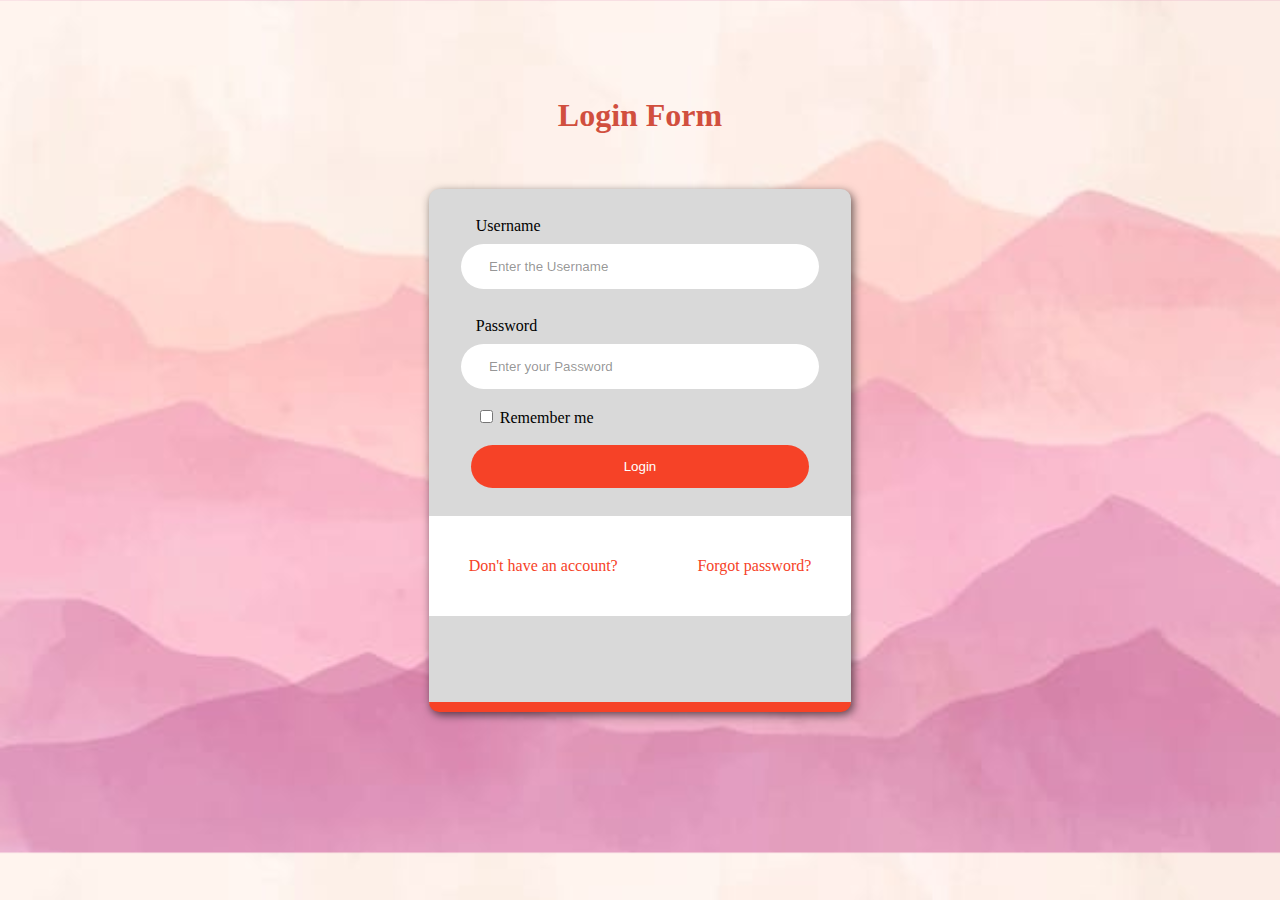
<file: basic login page/index.html>
<!DOCTYPE html>
<html lang="en">

    <head>
        <meta charset="UTF-8">
        <meta name="viewport" content="width=device-width, initial-scale=1.0">
        <title>Login page</title>
        <link rel="stylesheet" href="style.css">
    </head>

    <body>

        <h1>Login Form</h1>
        <div id="container">
            <!-- <div class="bgcolor">  -->
            <form action="?php">
                <label for="name" class="lable">Username </label>
                <input type="text" id="name" class="input_text_pass" placeholder="Enter the Username ">

                <label for="pass" class="lable">Password </label>
                <input type="password" id="pass" class="input_text_pass" placeholder="Enter your Password">
                <br>

                <div class="checkbox">
                    <input type="checkbox" id="check">
                    <label for="check" class="check">Remember me</label>
                </div>
                <br>

                <button class="btn">Login</button>

                <div class="anchortag">
                    <a href="#">Don't have an account?</a>
                    <a href="#">Forgot password?</a>
                </div>

            </form>
            <!-- </div> -->

        </div>

    </body>

</html>
</file>
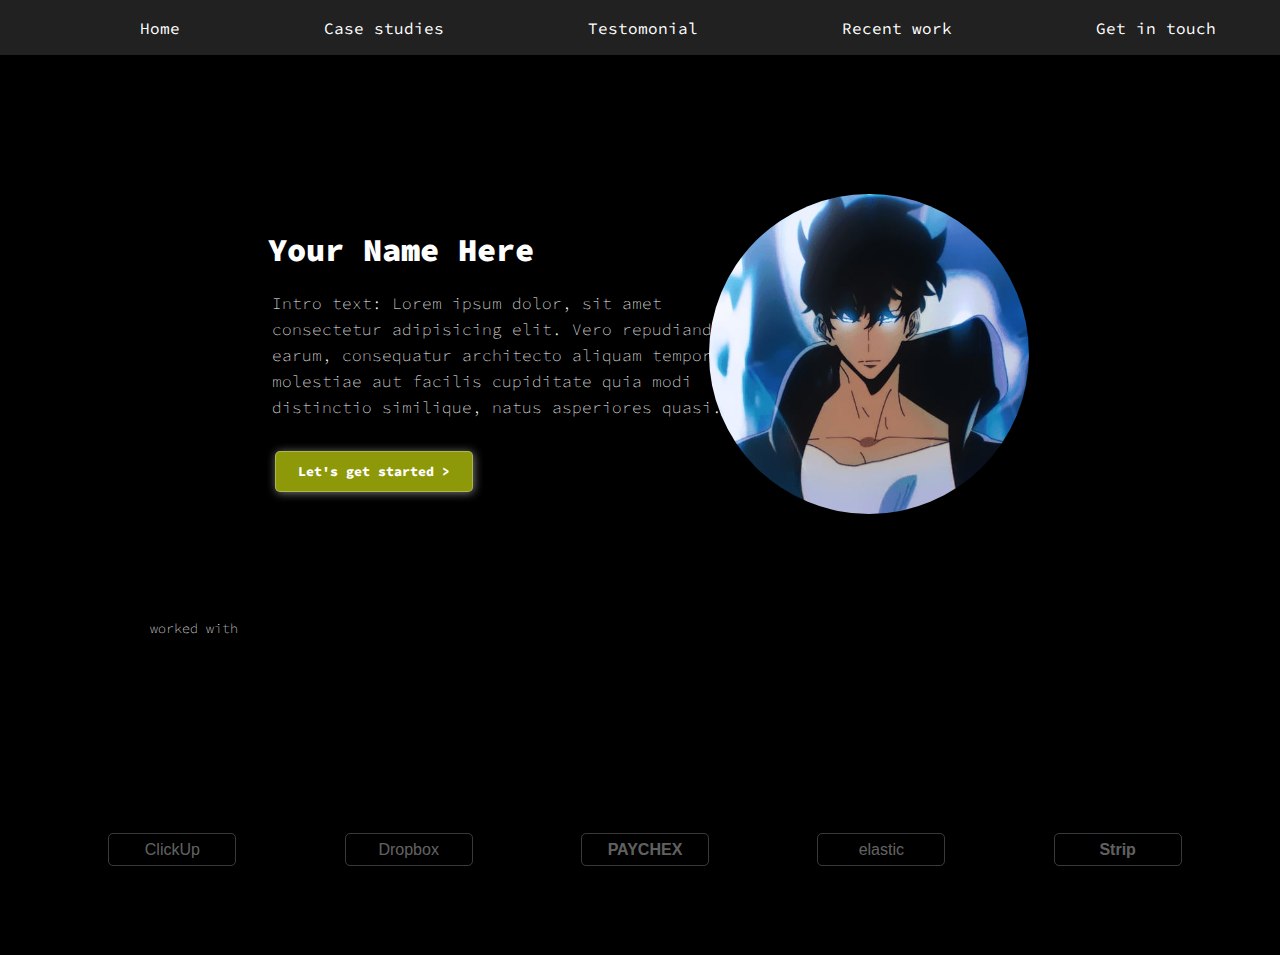
<file: basic portfolio replica/index.html>
<!DOCTYPE html>
<html lang="en">

    <head>
        <meta charset="UTF-8" />
        <meta name="viewport" content="width=device-width, initial-scale=1.0" />
        <title>portfolio</title>
        <link rel="stylesheet" href="style.css" />

        <!-- font-awesome -->
        <link rel="stylesheet" href="https://cdnjs.cloudflare.com/ajax/libs/font-awesome/6.5.2/css/all.min.css"
            integrity="sha512-SnH5WK+bZxgPHs44uWIX+LLJAJ9/2PkPKZ5QiAj6Ta86w+fsb2TkcmfRyVX3pBnMFcV7oQPJkl9QevSCWr3W6A=="
            crossorigin="anonymous" referrerpolicy="no-referrer" />

        <!-- font -->
        <link rel="preconnect" href="https://fonts.googleapis.com" />
        <link rel="preconnect" href="https://fonts.gstatic.com" crossorigin />
        <link href="https://fonts.googleapis.com/css2?family=Source+Code+Pro&display=swap" rel="stylesheet" />
    </head>

    <body>
        <header id="header">
            <ul>
                <li class="option"><a href="google.com">Home</a></li>
                <li class="option"><a href="#">Case studies</a></li>
                <li class="option"><a href="#">Testomonial</a></li>
                <li class="option"><a href="#">Recent work</a></li>
                <li class="option"><a href="#">Get in touch</a></li>
                <div class="socialmedia">
                    <a href="#"><i class="fa-brands fa-instagram"></i></a>
                    <a href="#"><i class="fa-brands fa-facebook"></i></a>
                    <a href="#"><i class="fa-brands fa-x-twitter"></i></a>


                </div>
            </ul>
        </header>

        <main class="main">
            <h1>Your Name Here</h1>

            <p>
                Intro text: Lorem ipsum dolor, sit amet consectetur adipisicing elit.
                Vero repudiandae earum, consequatur architecto aliquam tempore molestiae
                aut facilis cupiditate quia modi distinctio similique, natus asperiores
                quasi.
            </p>

            <button class="btn">Let's get started ></button>

            <div class="img"></div>
            <img src="img.jpg" alt="profile" />

            <h5>worked with</h5>

            <div class="container">
                <div class="items item" id="h1"><i class="fa-solid fa-chevron-up"></i> ClickUp</div>
                <div class="items item" id="h2"><i class="fa-brands fa-dropbox"></i> Dropbox</div>
                <div class="items item" id="h3">
                    <b>PAYCHEX</b>
                </div>
                <div class="items item" id="h4">elastic</div>
                <div class="items item" id="h5"><b>Strip</b></div>
            </div>
        </main>
    </body>

</html>
</file>
<file: basic login page/style.css>
/* body reset  */
body {
    margin: 0;
    padding: 0;

    /* flex,center. */
    height: 100vh;
    width: 100%;
    display: flex;
    justify-content: center;
    align-items: center;
}

body::before {
    content: "";
    background-image: url(img.jpg);
    background-size: 100%;
    height: 100%;
    width: 100%;
    z-index: -1;
    position: absolute;
}

h1 {
    position: absolute;
    top: 76px;
    color: #d14f3e;
    align-self: center;
}

#container {
    display: flex;
    justify-content: center;
    align-items: center;
    height: 57%;
    width: 33%;
    border: 1px solid black;
    background-color: rgb(217, 217, 217);
    border-radius: 10px;
    border: none;
    border-bottom: 10px solid #f64227;
    box-shadow: 2px 3px 10px rgb(0 0 0 / 62%)
}

#container form {
    display: flex;
    height: 100%;
    width: 100%;
    flex-direction: column;
    position: relative;
    border: none;
}

#container form input{
    
    
    padding-left: 18px;
}

#container form .input_text_pass {
    width: 80%;
    display: flex;
    justify-content: center;
    align-items: center;
    align-content: center;
    flex-wrap: wrap;
    height: 43px;
    /* position: relative;
    left: 10px;*/
    /* margin-top: 19px;  */
    margin-top: 9px;
    align-self: center;
    border-radius: 30px;
    background-color: #ffffff;
    border: none;
    
}

.input_text_pass::placeholder{
    
    color: rgba(0, 0, 0, 0.427);
    padding-left: 10px;
    text-align: start;
    
}

#container form .lable {
    /* position: relative;
        top: 17px;
        left: 13px; */
    align-self: flex-start;
    margin-left: 47px;
    margin-top: 28px;
}

#container form .checkbox {
    /* position: relative;
    left: 13px; */
    padding-left: 47px;
}

#container form .btn {
    align-self: center;
    width: 80%;
    height: 43px;
    border-radius: 30px;
    background-color: #f64227;
    border: none;
    color: white;
    cursor: pointer;
}

#container form .anchortag {
    border: 1px solid;
    height: 100px;
    width: 100%;
    margin-top: 28px;
    justify-content: space-around;
    align-items: center;
    display: flex;
    background-color: #ffffff;
    border: none;
    overflow: hidden;
    border-radius: 0 0 5px 0;
    /* z-index: -1; */
}

#container form .anchortag a {
    display: inline-flex;
    color: #f64227;
    text-decoration: none;
}
</file>
<file: basic portfolio replica/style.css>
/* body reset */
* {
    margin: 0;
    padding: 0;
}

.body {
    scroll-behavior: smooth;
}

/* header */

#header {
    display: inline-flex;
    background-color: #212121;
    flex-direction: row;
    align-items: center;
    height: 55px;
    width: 100%;
    flex-wrap: wrap;
}

#header .option {
    list-style: none;
    color: white;
    display: inline-flex;
    padding-left: 140px;
}

a {
    color: white;
    text-decoration: none;
    font-family: "Source Code Pro", monospace;
    font-optical-sizing: auto;
    font-weight: 400;
    font-style: normal;
}

#header .option a:hover {
    font-weight: 600;
}

#header .option a:visited {
    font-weight: 600;
}

#header .socialmedia i:hover {
    color: aqua;

    font-weight: 600;
}

.socialmedia .fa-brands {
    display: inline;

    color: white;
    /* padding-left: 45px; */
    margin-left: 43px;
}

.socialmedia {
    display: inline;
    margin-left: 110px;
}

.fa-brands {
    cursor: pointer;
}

.main {
    height: 100vh;
    background-color: black;
}

.main h1 {
    /* color: white; */
    position: absolute;
    left: 268px;
    top: 230px;
    color: white;
    font-family: "Source Code Pro", monospace;
    font-optical-sizing: auto;
    font-weight: 900;
    font-style: normal;
}

.main p {
    width: 506px;
    position: absolute;
    left: 272px;
    top: 290px;
    line-height: 26px;
    color: white;
    font-family: "Source Code Pro", monospace;
    font-optical-sizing: auto;
    font-weight: 100;
    font-style: normal;
}

.main button {
    height: 41px;
    width: 198px;
    color: white;
    background-color: #8e9909;
    position: absolute;
    top: 451px;
    left: 275px;
    border-radius: 5px;
    border: none;
    /* box-shadow: 1px 1px 10px #8e9909; */
    box-shadow: 1px 1px 10px rgb(255 255 255 / 48%);
    border: 1px solid rgba(255, 255, 255, 0.29);
    font-family: "Source Code Pro", monospace;
    font-weight: 800;
    transition-duration: 0.2s;
}

.main h5 {
    position: absolute;
    top: 620px;
    left: 150px;
    color: white;
    font-family: "Source Code Pro", monospace;
    font-weight: 100;
}

.main .container {
    display: inline-flex;
    justify-content: space-evenly;
    position: absolute;
    /* left: 106px; */
    bottom: 34px;
    width: 100%;
}

.main .container .items {
    /* height: 33px; */
    width: 126px;
    display: inline;
    border: 1px solid rgba(255, 255, 255, 0.225);
    text-align: center;
    line-height: 31px;
    color: white;
    /* box-shadow: 1px 1px 10px rgba(255, 255, 255, 0.29);; */
    border-radius: 5px;
    font-family: "Noto Znamenny Musical Notation", sans-serif;
    color: rgba(255, 255, 255, 0.4);
    cursor: pointer;
    margin-left: 10px;
    transition-duration: 0.55s;
}

.main img {
    height: 320px;
    border-radius: 50%;
    position: absolute;
    top: 194px;
    right: 251px;
}

button:hover {
    height: 44px;
    width: 201px;
    font-size: 0.8em;
}

.main .container .item:hover {
    box-shadow: 1px 1px 8px rgba(222, 214, 214, 0.523);
    border: 1px solid white;
    color: rgba(255, 255, 255, 0.69);
}
</file>
